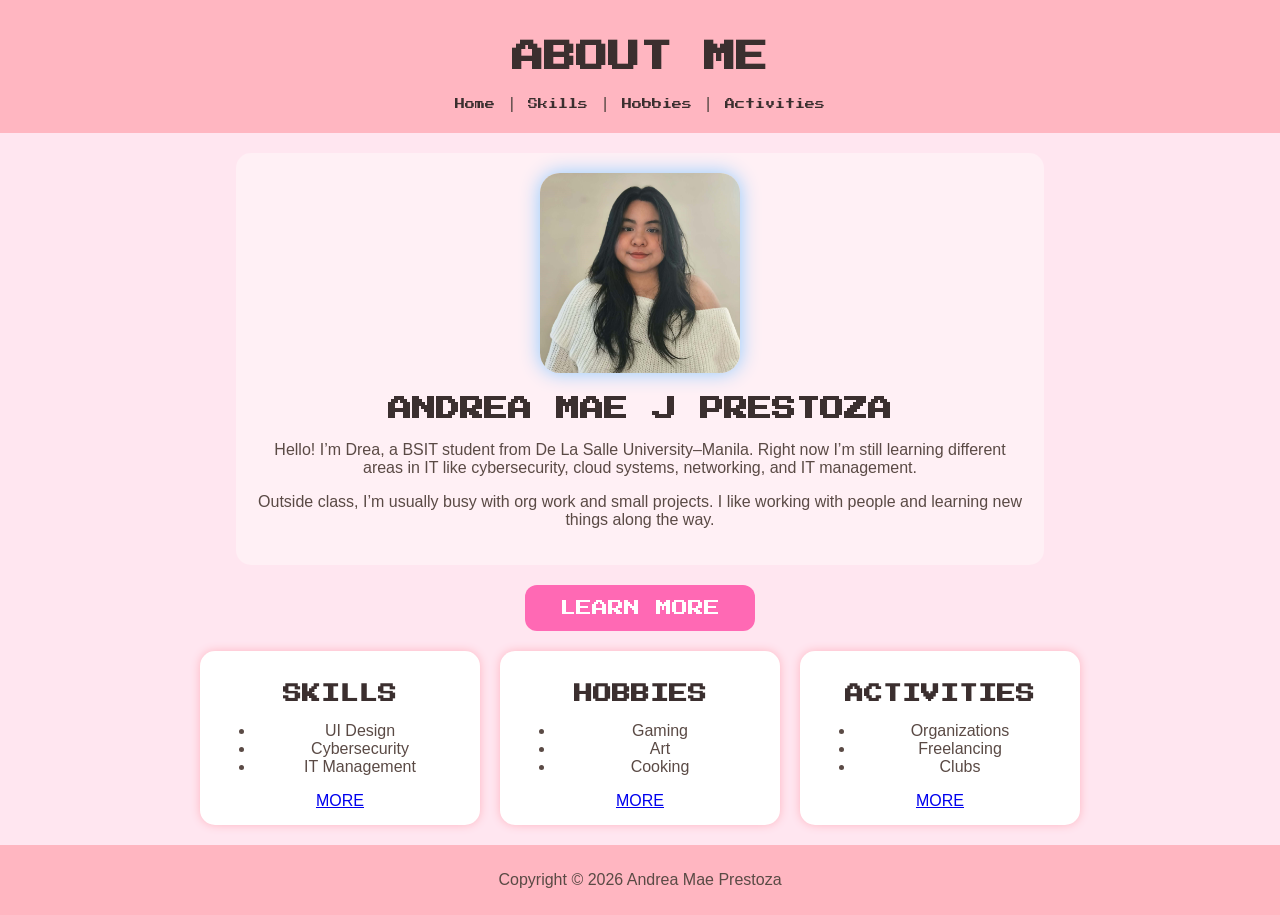
<file: index.html>
<!DOCTYPE html>
<html>
<head>
    <title>Andrea Mae Prestoza - About Me</title>
    <meta charset="UTF-8">
    <meta name="description" content="Personal Website of Andrea Mae Prestoza">
    <meta name="keywords" content="HTML, About Me, Andrea Mae Prestoza">
    <meta name="author" content="Andrea Mae Prestoza">

    <link rel="stylesheet" type="text/css" href="styles.css">
</head>

<body>

    <header class="page-header">
        <h1 id="top">ABOUT ME</h1>

        <nav class="navigation-bar">
            <a href="index.html">Home</a> |
            <a href="more.html#skills">Skills</a> |
            <a href="more.html#hobbies">Hobbies</a> |
            <a href="more.html#activities">Activities</a>
        </nav>
    </header>

    <main>

        <section class="intro-box">
            <img src="drea.jpg" alt="Andrea Mae Prestoza" width="200" height="200">
            <h2>ANDREA MAE J PRESTOZA</h2>

            <p>
                Hello! I’m Drea, a BSIT student from De La Salle University–Manila.
                Right now I’m still learning different areas in IT like cybersecurity,
                cloud systems, networking, and IT management.
            </p>

            <p>
                Outside class, I’m usually busy with org work and small projects.
                I like working with people and learning new things along the way.
            </p>
        </section>

        <section class="learn-more-box">
            <a href="more.html">
                <button class="learn-btn">LEARN MORE</button>
            </a>
        </section>

        <section class="card-row">

            <div class="card">
                <h3>SKILLS</h3>
                <ul>
                    <li>UI Design</li>
                    <li>Cybersecurity</li>
                    <li>IT Management</li>
                </ul>
                <a href="more.html#skills">MORE</a>
            </div>

            <div class="card">
                <h3>HOBBIES</h3>
                <ul>
                    <li>Gaming</li>
                    <li>Art</li>
                    <li>Cooking</li>
                </ul>
                <a href="more.html#hobbies">MORE</a>
            </div>

            <div class="card">
                <h3>ACTIVITIES</h3>
                <ul>
                    <li>Organizations</li>
                    <li>Freelancing</li>
                    <li>Clubs</li>
                </ul>
                <a href="more.html#activities">MORE</a>
            </div>

        </section>

    </main>

    <footer class="footer">
        <p>Copyright © 2026 Andrea Mae Prestoza</p>
    </footer>

</body>
</html>
</file>
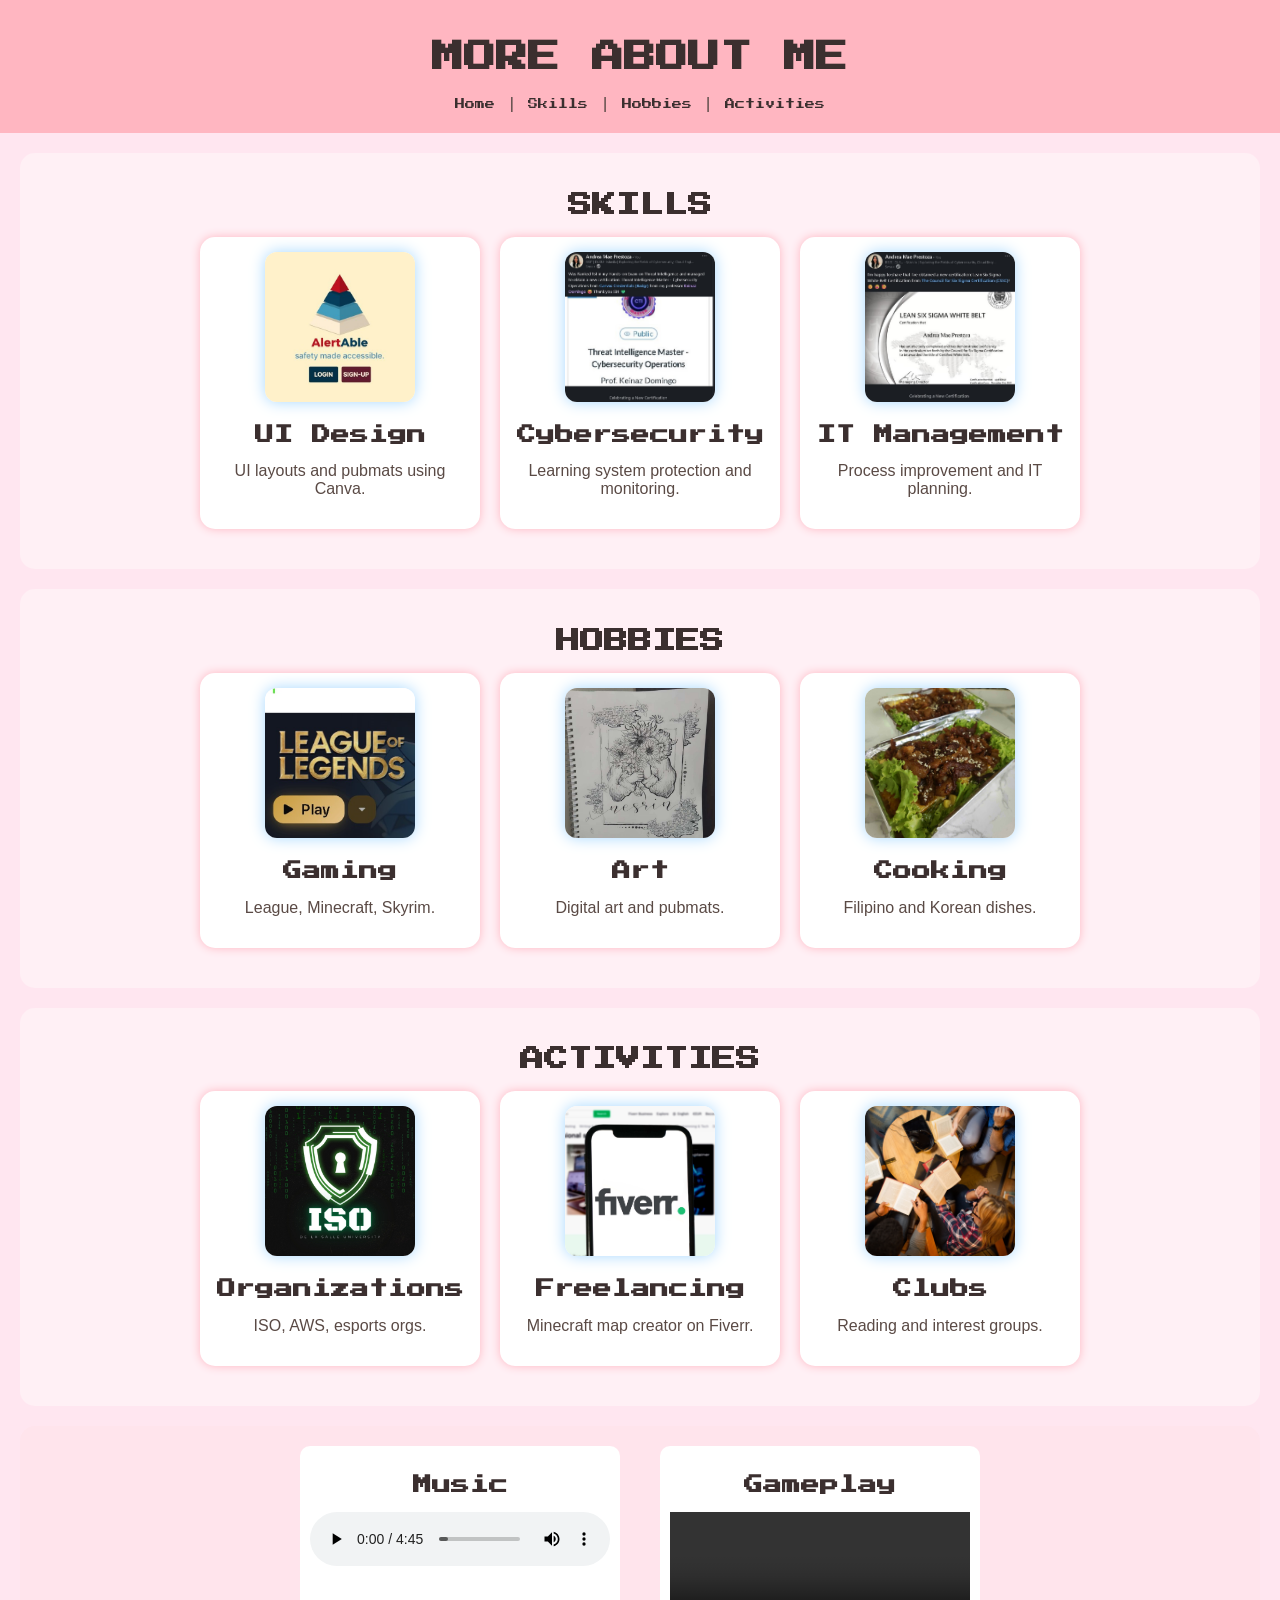
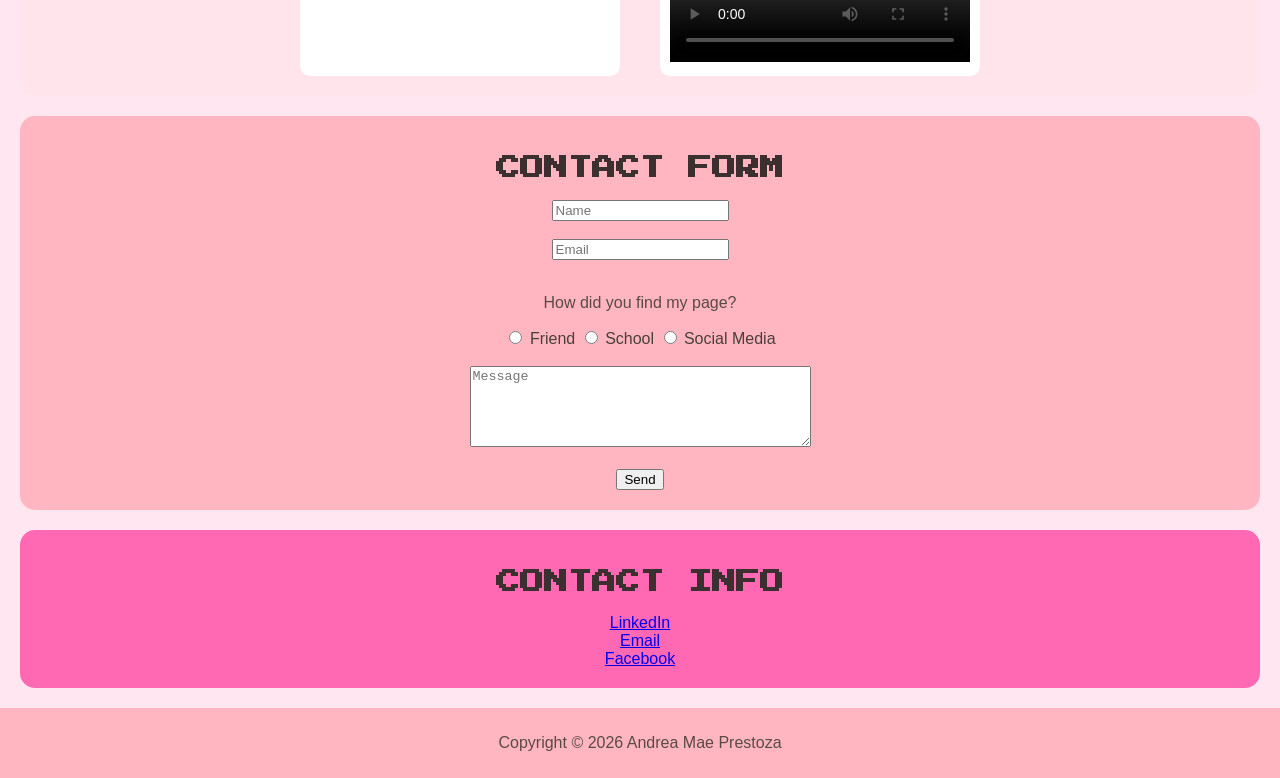
<file: more.html>
<!DOCTYPE html>
<html>

<head>
    <title>More About Andrea Mae Prestoza</title>
    <meta charset="UTF-8">
    <meta name="description" content="More Information About Andrea Mae Prestoza">
    <meta name="keywords" content="Skills, Hobbies, Activities">
    <meta name="author" content="Andrea Mae Prestoza">
    <link rel="stylesheet" type="text/css" href="styles.css">
</head>

<body>
    <header class="page-header">
        <h1 id="top">MORE ABOUT ME</h1>
        <nav class="navigation-bar">
            <a href="index.html">Home</a> |
            <a href="#skills">Skills</a> |
            <a href="#hobbies">Hobbies</a> |
            <a href="#activities">Activities</a>
        </nav>
    </header>
    <main>
        <section id="skills" class="section-box">
            <h2>SKILLS</h2>
            <div class="card-row">
                <div class="card">
                    <img src="ui-design.jpg" alt="UI Design" width="150" height="150">
                    <h3>UI Design</h3>
                    <p>UI layouts and pubmats using Canva.</p>
                </div>
                <div class="card">
                    <img src="cybersecurity.jpg" alt="Cybersecurity" width="150" height="150">
                    <h3>Cybersecurity</h3>
                    <p>Learning system protection and monitoring.</p>
                </div>
                <div class="card">
                    <img src="it-management.jpg" alt="IT Management" width="150" height="150">
                    <h3>IT Management</h3>
                    <p>Process improvement and IT planning.</p>
                </div>
            </div>
        </section>
        <section id="hobbies" class="section-box">
            <h2>HOBBIES</h2>
            <div class="card-row">
                <div class="card">
                    <img src="gaming.jpg" alt="Gaming" width="150" height="150">
                    <h3>Gaming</h3>
                    <p>League, Minecraft, Skyrim.</p>
                </div>
                <div class="card">
                    <img src="art.jpg" alt="Art" width="150" height="150">
                    <h3>Art</h3>
                    <p>Digital art and pubmats.</p>
                </div>
                <div class="card">
                    <img src="cooking.jpg" alt="Cooking" width="150" height="150">
                    <h3>Cooking</h3>
                    <p>Filipino and Korean dishes.</p>
                </div>
            </div>
        </section>
        <section id="activities" class="section-box">
            <h2>ACTIVITIES</h2>
            <div class="card-row">
                <div class="card">
                    <img src="organizations.jpg" alt="Organizations" width="150" height="150">
                    <h3>Organizations</h3>
                    <p>ISO, AWS, esports orgs.</p>
                </div>
                <div class="card">
                    <img src="freelancing.jpg" alt="Freelancing" width="150" height="150">
                    <h3>Freelancing</h3>
                    <p>Minecraft map creator on Fiverr.</p>
                </div>
                <div class="card">
                    <img src="clubs.jpg" alt="Clubs" width="150" height="150">
                    <h3>Clubs</h3>
                    <p>Reading and interest groups.</p>
                </div>
            </div>
        </section>
        <section class="media-box">
            <div class="media-item">
                <h3>Music</h3>
                <audio controls>
                    <source src="music.mp3" type="audio/mpeg">
                </audio>
            </div>
            <div class="media-item">
                <h3>Gameplay</h3>
                <video width="300" controls>
                    <source src="gameplay.mp4" type="video/mp4">
                </video>
            </div>
        </section>
        <section class="bottom-box">
            <h2>CONTACT FORM</h2>
            <form class="form-box">
                <input type="text" placeholder="Name">
                <br><br>
                <input type="email" placeholder="Email">
                <br><br>
                <p>How did you find my page?</p>
                <input type="radio" name="source"> Friend
                <input type="radio" name="source"> School
                <input type="radio" name="source"> Social Media
                <br><br>
                <textarea rows="5" cols="40" placeholder="Message"></textarea>
                <br><br>
                <input type="submit" value="Send">
            </form>
        </section>
        <section class="bottom-box-dark">
            <h2>CONTACT INFO</h2>
            <a href="https://www.linkedin.com/in/prestozaamj/">LinkedIn</a><br>
            <a href="mailto:andrea_prestoza@dlsu.edu.ph">Email</a><br>
            <a href="https://www.facebook.com/prestopotatoe/">Facebook</a>
        </section>
    </main>
    <footer class="footer">
        <p>Copyright © 2026 Andrea Mae Prestoza</p>
    </footer>
    
</body>
    
</html>
</file>
<file: styles.css>
@import url('https://fonts.googleapis.com/css2?family=Press+Start+2P&display=swap');

/* BASE PAGE STYLING */
body {
    font-family: Arial;
    background-color: #ffe6f0;
    text-align: center;
    margin: 0;
    color: #4a3f3a;
}

/* RETRO FONT APPLIED TO HEADINGS, NAV LINKS, BUTTONS, AND CARD TITLES */
h1, h2, h3, .learn-btn, .navigation-bar a, .card h3, .media-item h3 {
    font-family: "Press Start 2P", cursive;
    color: #3b2f2f;
}

/* TOP HEADER SECTION */
.page-header {
    background-color: #ffb6c1;
    padding: 20px;
}

/* NAVIGATION LINKS */
.navigation-bar a {
    margin: 10px;
    color: #3b2f2f;
    text-decoration: none;
    font-size: 10px;
}

/* PROFILE CONTAINER BOX */
.intro-box {
    background-color: #fff0f5;
    margin: 20px auto;
    padding: 20px;
    width: 60%;
    border-radius: 15px;
}

/* ALL IMAGES BASE STYLE */
img {
    box-shadow: 0px 0px 15px #a7d8ff;
    border-radius: 12px;
    transition: transform 0.3s ease, box-shadow 0.3s ease;
}

/* IMAGE HOVER EFFECT */
img:hover {
    transform: scale(1.05);
    box-shadow: 0px 0px 25px #8ecbff;
}

/* PROFILE IMAGE SPECIAL STYLE */
.intro-box img {
    box-shadow: 0px 0px 20px #8ecbff;
    border-radius: 20px;
}

/* DESCRIPTION TEXT STYLE */
p, li {
    font-family: Arial;
    color: #5a4a45;
}

/* LEARN MORE BUTTON STYLE */
.learn-btn {
    padding: 15px 35px;
    font-size: 16px;
    background-color: #ff69b4;
    border: none;
    color: white;
    border-radius: 12px;
    cursor: pointer;
    transition: 0.3s;
}

/* LEARN MORE BUTTON HOVER EFFECT */
.learn-btn:hover {
    background-color: #ff85c1;
    transform: scale(1.05);
}

/* CARD ROW LAYOUT (HORIZONTAL ALIGNMENT) */
.card-row {
    display: flex;
    justify-content: center;
    gap: 20px;
    flex-wrap: wrap;
    margin: 20px;
}

/* INDIVIDUAL CARD DESIGN */
.card {
    background-color: white;
    padding: 15px;
    width: 250px;
    border-radius: 15px;
    box-shadow: 0px 0px 10px #ffb6c1;
    transition: transform 0.3s ease, box-shadow 0.3s ease;
}

/* CARD HOVER EFFECT */
.card:hover {
    transform: translateY(-5px);
    box-shadow: 0px 0px 20px #ff9ecf;
}

/* SECTION CONTAINER BOX */
.section-box {
    background-color: #fff0f5;
    margin: 20px;
    padding: 20px;
    border-radius: 15px;
}

/* MEDIA SECTION CONTAINER (AUDIO + VIDEO) */
.media-box {
    display: flex;
    justify-content: center;
    gap: 40px;
    background-color: #ffe4ec;
    padding: 20px;
    margin: 20px;
    border-radius: 15px;
}

/* MEDIA ITEM CARD STYLE */
.media-item {
    background-color: white;
    padding: 10px;
    border-radius: 10px;
}

/* CONTACT FORM SECTION */
.bottom-box {
    background-color: #ffb6c1;
    padding: 20px;
    margin: 20px;
    border-radius: 15px;
}

/* CONTACT INFORMATION SECTION (DARKER PINK BOX) */
.bottom-box-dark {
    background-color: #ff69b4;
    padding: 20px;
    margin: 20px;
    border-radius: 15px;
    color: white;
}

/* FOOTER SECTION */
.footer {
    background-color: #ffb6c1;
    padding: 10px;
}
</file>
